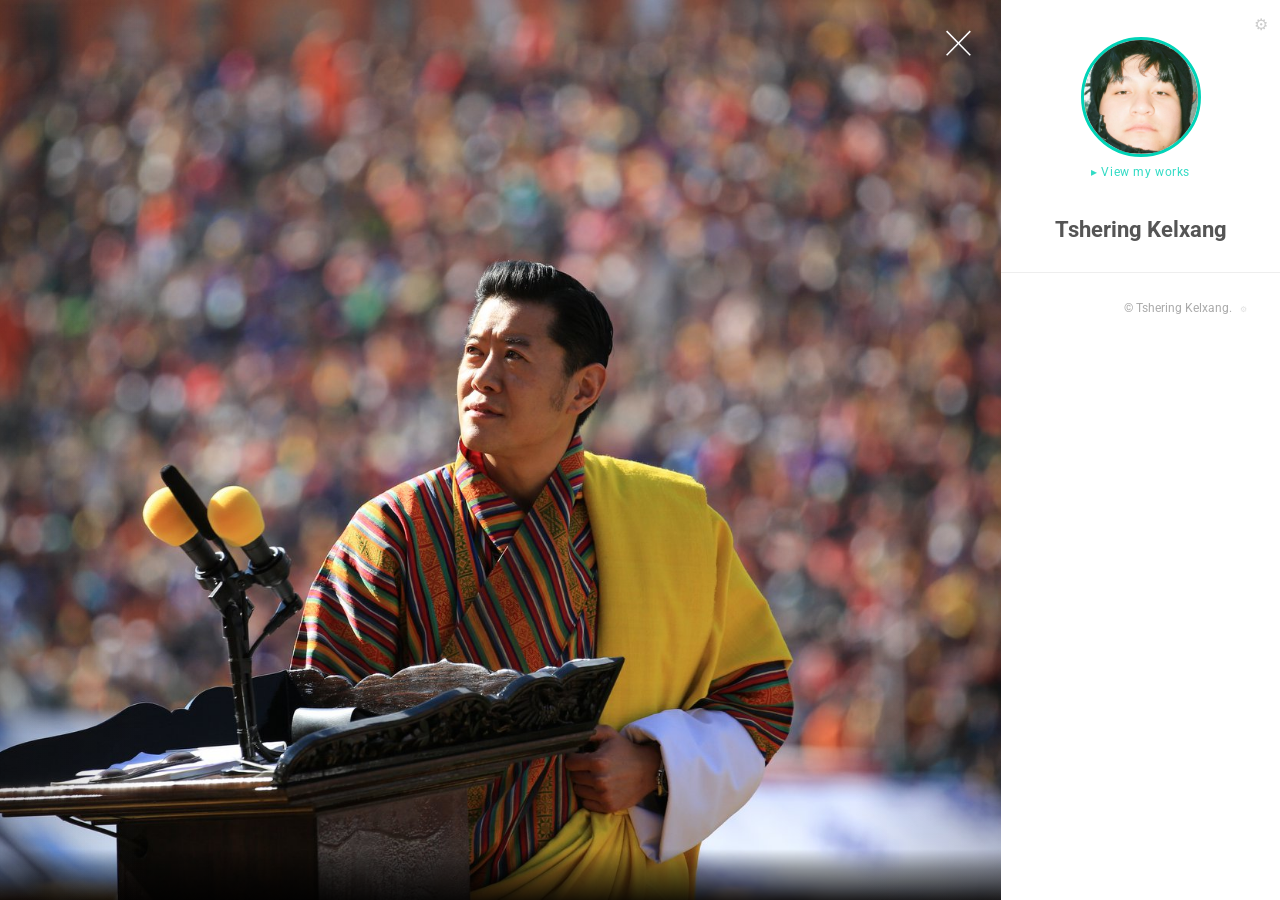
<file: index.html>
<!DOCTYPE HTML>
<!--
	Lens by HTML5 UP — Modified for Portfolio use
-->
<html>
	<head>
		<title>Tshering Kelxang — Portfolio</title>
		<meta charset="utf-8" />
		<meta name="viewport" content="width=device-width, initial-scale=1, user-scalable=no" />
		<meta name="description" content="Gamer. Videographer. Animation Rigger. Photographer. Graphic Designer. Portfolio by Tshering Kelxang" />
		<meta http-equiv="X-UA-Compatible" content="IE=edge" />

		<!-- Performance optimizations -->
		<link rel="preconnect" href="https://fonts.googleapis.com" crossorigin>
		<link rel="preconnect" href="https://fonts.gstatic.com" crossorigin>
		<link rel="dns-prefetch" href="https://fonts.googleapis.com">
		<link rel="dns-prefetch" href="https://fonts.gstatic.com">

		<!-- Critical CSS - load asynchronously with fallback -->
		<link rel="preload" href="assets/css/main.css" as="style" onload="this.onload=null;this.rel='stylesheet'">
		<noscript><link rel="stylesheet" href="assets/css/main.css" /></noscript>
		<noscript><link rel="stylesheet" href="assets/css/noscript.css" /></noscript>
		<style>
			/* ── Profile Panel ── */
			#profile-panel {
				padding: 2.5em 2.25em 1.5em;
				text-align: center;
				cursor: default;
			}

			#profile-photo-wrap {
				display: inline-block;
				margin-bottom: 1.25em;
				cursor: pointer;
				position: relative;
			}

			#profile-photo-wrap img {
				width: 120px;
				height: 120px;
				border-radius: 50%;
				object-fit: cover;
				border: 3px solid #00D3B7;
				display: block;
				transition: box-shadow 0.25s ease, transform 0.25s ease;
				will-change: transform;
			}

			#profile-photo-wrap:hover img {
				box-shadow: 0 0 0 5px rgba(0,211,183,0.3);
				transform: scale(1.04);
			}

			#profile-photo-wrap .click-hint {
				position: absolute;
				bottom: -2.2em;
				left: 50%;
				transform: translateX(-50%);
				font-size: 0.8em;
				color: #00D3B7;
				white-space: nowrap;
				letter-spacing: 0.05em;
				opacity: 0.8;
			}

			#profile-name {
				font-size: 1.5em;
				font-weight: 700;
				color: #555;
				margin: 1.6em 0 0.3em;
				line-height: 1.2;
			}

			#profile-bio {
				font-size: 0.85em;
				color: #aaa;
				line-height: 1.6;
				margin: 0;
			}

			/* ── Works Panel ── */
			#works-panel {
				display: none;
				flex-direction: column;
				height: 100%;
			}

			#works-header {
				display: flex;
				align-items: center;
				gap: 0.75em;
				padding: 1.5em 2.25em 1em;
				border-bottom: 1px solid #eee;
				flex-shrink: 0;
			}

			#works-back-btn {
				background: none;
				border: none;
				color: #00D3B7;
				cursor: pointer;
				font-size: 1em;
				padding: 0;
				display: flex;
				align-items: center;
				gap: 0.4em;
				transition: opacity 0.2s;
			}

			#works-back-btn:hover { opacity: 0.7; }

			#works-header h2 {
				font-size: 1em;
				font-weight: 700;
				color: #555;
				margin: 0;
			}

			#works-list {
				overflow-y: auto;
				flex: 1;
				padding: 0.75em 0;
			}

			.work-item {
				display: flex;
				align-items: center;
				gap: 0.85em;
				padding: 0.65em 2.25em;
				cursor: pointer;
				transition: background 0.2s ease;
				text-align: left;
				border: none;
				background: none;
				width: 100%;
			}

			.work-item:hover { background: rgba(0,211,183,0.07); }
			.work-item.active { background: rgba(0,211,183,0.13); }

			.work-item .work-thumb {
				width: 52px;
				height: 52px;
				border-radius: 6px;
				object-fit: cover;
				flex-shrink: 0;
				border: 2px solid transparent;
				transition: border-color 0.2s;
				content-visibility: auto;
			}

			.work-item.active .work-thumb,
			.work-item:hover .work-thumb {
				border-color: #00D3B7;
			}

			.work-item .work-meta { flex: 1; overflow: hidden; }

			.work-item .work-title {
				font-size: 0.9em;
				font-weight: 700;
				color: #555;
				white-space: nowrap;
				overflow: hidden;
				text-overflow: ellipsis;
				margin-bottom: 0.2em;
			}

			.work-item .work-tag {
				font-size: 0.72em;
				color: #00D3B7;
				text-transform: uppercase;
				letter-spacing: 0.06em;
			}

			/* ── Work Detail (replaces profile when a work is active) ── */
			#work-detail-panel {
				display: none;
				padding: 1.75em 2.25em;
				text-align: left;
			}

			#work-detail-panel.visible { display: block; }

			#detail-back-btn {
				background: none;
				border: none;
				color: #00D3B7;
				cursor: pointer;
				font-size: 0.85em;
				padding: 0 0 1em;
				display: flex;
				align-items: center;
				gap: 0.4em;
				transition: opacity 0.2s;
			}

			#detail-back-btn:hover { opacity: 0.7; }

			#detail-title {
				font-size: 1.3em;
				font-weight: 700;
				color: #555;
				margin-bottom: 0.4em;
			}

			#detail-tag {
				font-size: 0.75em;
				color: #00D3B7;
				text-transform: uppercase;
				letter-spacing: 0.08em;
				margin-bottom: 1em;
			}

			#detail-description {
				font-size: 0.875em;
				color: #888;
				line-height: 1.7;
				margin-bottom: 1.25em;
			}

			#detail-year {
				font-size: 0.78em;
				color: #bbb;
			}

			/* ── Section Headers in Works List ── */
			.works-section-header {
				padding: 0.9em 2.25em 0.4em;
				font-size: 0.7em;
				font-weight: 700;
				text-transform: uppercase;
				letter-spacing: 0.1em;
				color: #00D3B7;
				border-top: 1px solid #eee;
				margin-top: 0.4em;
				cursor: default;
				user-select: none;
			}

			.works-section-header:first-child {
				border-top: none;
				margin-top: 0;
			}

			/* ── Footer ── */
			#footer {
				padding: 1.5em 2.25em 1em;
				border-top: 1px solid #eee;
			}

			/* ── Viewer caption override ── */
			#viewer .slide .caption {
				padding-bottom: 1.5em;
				background-image: linear-gradient(to top, rgba(0,0,0,0.85), rgba(0,0,0,0.4) 60%, transparent);
			}

			#viewer .slide .caption h2 {
				font-size: 1.2em;
				margin-bottom: 0.4em;
				color: #fff;
				text-shadow: 0 1px 4px rgba(0,0,0,0.6);
			}

			#viewer .slide .caption p {
				font-size: 0.88em;
				margin: 0 0 0.4em;
				color: rgba(255,255,255,0.85);
				text-shadow: 0 1px 3px rgba(0,0,0,0.5);
				line-height: 1.6;
			}

			#viewer .slide .caption .caption-desc {
				display: block;
				font-size: 0.82em;
				color: rgba(255,255,255,0.7);
				margin-top: 0.35em;
				text-shadow: 0 1px 3px rgba(0,0,0,0.5);
				line-height: 1.6;
			}

			/* ── Mobile Responsiveness ── */
			@media screen and (max-width: 480px) {
				#main {
					left: 0 !important;
					right: 0 !important;
				}

				#profile-panel {
					padding: 1.75em 1em 1.25em;
				}

				#profile-photo-wrap img {
					width: 100px;
					height: 100px;
				}

				#profile-name {
					font-size: 1.3em;
					margin-top: 1.2em;
				}

				#profile-bio {
					font-size: 0.8em;
				}

				#works-header {
					padding: 1.25em 1em 0.75em;
				}

				.work-item {
					padding: 0.65em 1em;
				}

				.works-section-header {
					padding: 0.8em 1em 0.3em;
				}

				#work-detail-panel {
					padding: 1.5em 1em;
				}

				#footer {
					padding: 1.25em 1em 0.75em;
				}

				#viewer .slide .caption {
					padding: 0 1em 1.25em 1em;
				}
			}
		</style>
	</head>
	<body class="is-preload-0 is-preload-1 is-preload-2">

		<!-- Main -->
		<div id="main">

			<!-- Profile Panel (default view) -->
			<div id="profile-panel">
				<a href="admin.html" title="Admin" style="
					position:absolute;
					top:0.75em;
					right:0.75em;
					color:rgba(0,0,0,0.2);
					border:none;
					font-size:1.1em;
					text-decoration:none;
					transition:color 0.2s;
				" onmouseover="this.style.color='#00D3B7'" onmouseout="this.style.color='rgba(0,0,0,0.2)'">&#9881;</a>
				<div id="profile-photo-wrap" title="Click to view my works">
					<!-- Replace images/profile.jpg with your actual photo -->
					<img src="images/profile.jpg" alt="My Photo" id="profile-photo" width="120" height="120" fetchpriority="high" decoding="async" onerror="this.src='images/thumbs/01.jpg'" />
					<span class="click-hint">▸ View my works</span>
				</div>
				<h1 id="profile-name"></h1>
				<p id="profile-bio"></p>
			</div>

			<!-- Works Panel (shown after clicking profile photo) -->
			<div id="works-panel">
				<div id="works-header">
					<button id="works-back-btn" title="Back to profile">&#8592; Back</button>
					<h2>My Works</h2>
				</div>
				<div id="works-list">
					<!-- Populated by JS from the works data -->
				</div>
			</div>

			<!-- Work Detail Panel (shown in sidebar when a work is selected) -->
			<div id="work-detail-panel">
				<button id="detail-back-btn" title="Back to works list">&#8592; All Works</button>
				<div id="detail-tag"></div>
				<h2 id="detail-title"></h2>
				<p id="detail-description"></p>
				<p id="detail-year"></p>
			</div>

			<!-- Footer -->
			<footer id="footer">
				<ul class="copyright">
					<li>&copy; Tshering Kelxang.</li>
					<li><a href="admin.html" style="font-size:0.7em;opacity:0.35;border-bottom:none;color:inherit;" title="Admin">⚙</a></li>
				</ul>
			</footer>

		</div><!-- /main -->

		<!-- Hidden thumbnails section (still needed by main.js viewer engine) -->
		<section id="thumbnails" style="display:none;"></section>

		<!-- Scripts - async/defer for better performance -->
		<script src="assets/js/jquery.min.js" defer></script>
		<script src="assets/js/browser.min.js" defer></script>
		<script src="assets/js/breakpoints.min.js" defer></script>
		<script src="assets/js/portfolio.js" defer></script>

		<!-- Service Worker for caching (optional) -->
		<script>
			// Early fail-safe to remove preload classes on mobile if window.load is delayed
			(function() {
				var removePreload = function() {
					document.body.classList.remove('is-preload-0');
					setTimeout(function() { document.body.classList.remove('is-preload-1'); }, 100);
					setTimeout(function() { document.body.classList.remove('is-preload-2'); }, 200);
				};
				if (document.readyState === 'complete') {
					removePreload();
				} else {
					window.addEventListener('load', removePreload);
					// Fallback after 2.5 seconds regardless of load event
					setTimeout(removePreload, 2500);
				}
			})();

			if ('serviceWorker' in navigator) {
				window.addEventListener('load', function() {
					navigator.serviceWorker.register('sw.js').then(function(reg) {
						// Check for a new SW version on every page load
						reg.update();

						// When a new SW is found, tell it to activate immediately
						reg.addEventListener('updatefound', function() {
							var newWorker = reg.installing;
							if (!newWorker) return;
							newWorker.addEventListener('statechange', function() {
								if (newWorker.state === 'installed' && navigator.serviceWorker.controller) {
									newWorker.postMessage({ type: 'SKIP_WAITING' });
								}
							});
						});
					}).catch(function() {
						// Service worker registration failed, no problem - site still works
					});

					// When a new SW takes control, reload once to load fresh assets
					var refreshing = false;
					navigator.serviceWorker.addEventListener('controllerchange', function() {
						if (!refreshing) { refreshing = true; window.location.reload(); }
					});
				});
			}
		</script>

	</body>
</html>
</file>
<file: assets/css/noscript.css>
/*
	Lens by HTML5 UP
	html5up.net | @ajlkn
	Free for personal and commercial use under the CCA 3.0 license (html5up.net/license)
*/

/* Main */

	#main {
		opacity: 1 !important;
		right: 0 !important;
	}

	body:before {
		content: 'Javascript is disabled :(';
		display: block;
		position: absolute;
		top: 50%;
		width: calc(100% - 22.5em * 0.333333333);
		height: 4em;
		margin-top: -2em;
		color: #282828;
		cursor: default;
		font-size: 3em;
		line-height: 4em;
		text-align: center;
		white-space: nowrap;
		left: 0;
	}
</file>
<file: assets/css/main.css>
@import url(fontawesome-all.min.css);
@import url("https://fonts.googleapis.com/css?family=Roboto:400,700");

/*
	Lens by HTML5 UP
	html5up.net | @ajlkn
	Free for personal and commercial use under the CCA 3.0 license (html5up.net/license)
*/

html, body, div, span, applet, object,
iframe, h1, h2, h3, h4, h5, h6, p, blockquote,
pre, a, abbr, acronym, address, big, cite,
code, del, dfn, em, img, ins, kbd, q, s, samp,
small, strike, strong, sub, sup, tt, var, b,
u, i, center, dl, dt, dd, ol, ul, li, fieldset,
form, label, legend, table, caption, tbody,
tfoot, thead, tr, th, td, article, aside,
canvas, details, embed, figure, figcaption,
footer, header, hgroup, menu, nav, output, ruby,
section, summary, time, mark, audio, video {
	margin: 0;
	padding: 0;
	border: 0;
	font-size: 100%;
	font: inherit;
	vertical-align: baseline;}

article, aside, details, figcaption, figure,
footer, header, hgroup, menu, nav, section {
	display: block;}

body {
	line-height: 1;
}

ol, ul {
	list-style: none;
}

blockquote, q {
	quotes: none;
}

	blockquote:before, blockquote:after, q:before, q:after {
		content: '';
		content: none;
	}

table {
	border-collapse: collapse;
	border-spacing: 0;
}

body {
	-webkit-text-size-adjust: none;
}

mark {
	background-color: transparent;
	color: inherit;
}

input::-moz-focus-inner {
	border: 0;
	padding: 0;
}

input, select, textarea {
	-moz-appearance: none;
	-webkit-appearance: none;
	-ms-appearance: none;
	appearance: none;
}

/* Basic */

	/*
			@-ms-viewport {
				width: device-width;
			}
		*/

	@media screen and (max-width: 480px) {

		html, body {
			min-width: 320px;
		}

	}

	body.is-preload-0 *, body.is-preload-0 *:before, body.is-preload-0 *:after {
		-moz-animation: none !important;
		-webkit-animation: none !important;
		-ms-animation: none !important;
		animation: none !important;
		-moz-transition: none !important;
		-webkit-transition: none !important;
		-ms-transition: none !important;
		transition: none !important;
	}

	html {
		box-sizing: border-box;
	}

	*, *:before, *:after {
		box-sizing: inherit;
	}

	html, body {
		background-color: #101010;
		overflow: hidden;
	}

/* Type */

	html {
		font-size: 16pt;
	}

		@media screen and (max-width: 1680px) {

			html {
				font-size: 12pt;
			}

		}

		@media screen and (max-width: 1280px) {

			html {
				font-size: 11pt;
			}

		}

	body {
		background-color: #fff;
		color: #aaa;
	}

	body, input, select, textarea {
		font-family: "Roboto", Helvetica, sans-serif;
		font-weight: 400;
		line-height: 1.65;
		font-size: 1em;
		color: #aaa;
	}

	a {
		-moz-transition: color 0.25s ease, border-bottom-color 0.25s ease;
		-webkit-transition: color 0.25s ease, border-bottom-color 0.25s ease;
		-ms-transition: color 0.25s ease, border-bottom-color 0.25s ease;
		transition: color 0.25s ease, border-bottom-color 0.25s ease;
		border-bottom: dotted 1px;
		color: inherit;
		text-decoration: none;
	}

		a:hover {
			border-bottom-color: transparent;
			color: #00D3B7;
		}

	strong, b {
		font-weight: 400;
		color: #555;
	}

	em, i {
		font-style: italic;
	}

	p {
		margin: 0 0 1.25em 0;
	}

	h1, h2, h3, h4, h5, h6 {
		font-weight: 400;
		line-height: 1.25;
		margin: 0 0 0.5em 0;
		color: #555;
	}

		h1 a, h2 a, h3 a, h4 a, h5 a, h6 a {
			color: inherit;
			text-decoration: none;
		}

	h2 {
		font-size: 1.25em;
	}

	h3 {
		font-size: 1em;
	}

	h4 {
		font-size: 0.9em;
	}

	h5 {
		font-size: 0.8em;
	}

	h6 {
		font-size: 0.7em;
	}

	sub {
		font-size: 0.8em;
		position: relative;
		top: 0.5em;
	}

	sup {
		font-size: 0.8em;
		position: relative;
		top: -0.5em;
	}

	blockquote {
		border-left: solid 4px #ccc;
		font-style: italic;
		margin: 0 0 1.25em 0;
		padding: 0.3125em 0 0.3125em 1.25em;
	}

	code {
		border-radius: 4px;
		border: solid 1px;
		font-family: "Courier New", monospace;
		font-size: 0.9em;
		margin: 0 0.25em;
		padding: 0.25em 0.65em;
		border-color: #ccc;
	}

	pre {
		-webkit-overflow-scrolling: touch;
		font-family: "Courier New", monospace;
		font-size: 0.9em;
		margin: 0 0 1.25em 0;
	}

		pre code {
			display: block;
			padding: 1em 1.5em;
			overflow-x: auto;
		}

	hr {
		border: 0;
		border-bottom: solid 1px #ccc;
		margin: 1.25em 0;
	}

		hr.major {
			margin: 1.875em 0;
		}

	.align-left {
		text-align: left;
	}

	.align-center {
		text-align: center;
	}

	.align-right {
		text-align: right;
	}

/* Button */

	input[type="submit"],
	input[type="reset"],
	input[type="button"],
	button,
	.button {
		-moz-appearance: none;
		-webkit-appearance: none;
		-ms-appearance: none;
		appearance: none;
		-moz-transition: background-color 0.25s ease-in-out, border-color 0.25s ease-in-out, color 0.25s ease-in-out;
		-webkit-transition: background-color 0.25s ease-in-out, border-color 0.25s ease-in-out, color 0.25s ease-in-out;
		-ms-transition: background-color 0.25s ease-in-out, border-color 0.25s ease-in-out, color 0.25s ease-in-out;
		transition: background-color 0.25s ease-in-out, border-color 0.25s ease-in-out, color 0.25s ease-in-out;
		background-color: transparent;
		border-radius: 4px;
		border: solid 1px #ccc;
		color: #555;
		cursor: pointer;
		display: inline-block;
		line-height: 1;
		padding: 0.75em 1.5em;
		text-align: center;
		text-decoration: none;
		white-space: nowrap;
	}

		input[type="submit"]:hover,
		input[type="reset"]:hover,
		input[type="button"]:hover,
		button:hover,
		.button:hover {
			border-color: #00D3B7;
			color: #00D3B7;
		}

			input[type="submit"]:hover:active,
			input[type="reset"]:hover:active,
			input[type="button"]:hover:active,
			button:hover:active,
			.button:hover:active {
				background-color: rgba(0, 211, 183, 0.15);
			}

		input[type="submit"].icon,
		input[type="reset"].icon,
		input[type="button"].icon,
		button.icon,
		.button.icon {
			padding-left: 1.35em;
		}

			input[type="submit"].icon:before,
			input[type="reset"].icon:before,
			input[type="button"].icon:before,
			button.icon:before,
			.button.icon:before {
				margin-right: 0.5em;
			}

		input[type="submit"].fit,
		input[type="reset"].fit,
		input[type="button"].fit,
		button.fit,
		.button.fit {
			width: 100%;
		}

		input[type="submit"].small,
		input[type="reset"].small,
		input[type="button"].small,
		button.small,
		.button.small {
			font-size: 0.8em;
		}

		input[type="submit"].large,
		input[type="reset"].large,
		input[type="button"].large,
		button.large,
		.button.large {
			font-size: 1.35em;
		}

		input[type="submit"].disabled, input[type="submit"]:disabled,
		input[type="reset"].disabled,
		input[type="reset"]:disabled,
		input[type="button"].disabled,
		input[type="button"]:disabled,
		button.disabled,
		button:disabled,
		.button.disabled,
		.button:disabled {
			pointer-events: none;
			opacity: 0.25;
		}

/* Form */

	form {
		margin: 0 0 1.25em 0;
	}

	label {
		color: #555;
		display: block;
		font-size: 0.9em;
		font-weight: 400;
		margin: 0 0 0.625em 0;
	}

	input[type="text"],
	input[type="password"],
	input[type="email"],
	select,
	textarea {
		-moz-appearance: none;
		-webkit-appearance: none;
		-ms-appearance: none;
		appearance: none;
		background-color: transparent;
		border-radius: 4px;
		border: solid 1px #ccc;
		color: inherit;
		display: block;
		outline: 0;
		padding: 0 0.75em;
		text-decoration: none;
		width: 100%;
	}

		input[type="text"]:invalid,
		input[type="password"]:invalid,
		input[type="email"]:invalid,
		select:invalid,
		textarea:invalid {
			box-shadow: none;
		}

		input[type="text"]:focus,
		input[type="password"]:focus,
		input[type="email"]:focus,
		select:focus,
		textarea:focus {
			border-color: #00D3B7;
		}

	select {
		background-image: url("data:image/svg+xml;charset=utf8,%3Csvg xmlns='http://www.w3.org/2000/svg' width='40' height='40' preserveAspectRatio='none' viewBox='0 0 40 40'%3E%3Cpath d='M9.4,12.3l10.4,10.4l10.4-10.4c0.2-0.2,0.5-0.4,0.9-0.4c0.3,0,0.6,0.1,0.9,0.4l3.3,3.3c0.2,0.2,0.4,0.5,0.4,0.9 c0,0.4-0.1,0.6-0.4,0.9L20.7,31.9c-0.2,0.2-0.5,0.4-0.9,0.4c-0.3,0-0.6-0.1-0.9-0.4L4.3,17.3c-0.2-0.2-0.4-0.5-0.4-0.9 c0-0.4,0.1-0.6,0.4-0.9l3.3-3.3c0.2-0.2,0.5-0.4,0.9-0.4S9.1,12.1,9.4,12.3z' fill='%23ccc' /%3E%3C/svg%3E");
		background-size: 1.25rem;
		background-repeat: no-repeat;
		background-position: calc(100% - 1rem) center;
		height: 2.75em;
		padding-right: 2.75em;
		text-overflow: ellipsis;
	}

		select option {
			color: #555;
			background: #fff;
		}

		select:focus::-ms-value {
			background-color: transparent;
		}

		select::-ms-expand {
			display: none;
		}

	.select-wrapper {
		text-decoration: none;
		display: block;
		position: relative;
	}

		.select-wrapper:before {
			-moz-osx-font-smoothing: grayscale;
			-webkit-font-smoothing: antialiased;
			display: inline-block;
			font-style: normal;
			font-variant: normal;
			text-rendering: auto;
			line-height: 1;
			text-transform: none !important;
			font-family: 'Font Awesome 5 Free';
			font-weight: 900;
		}

		.select-wrapper:before {
			color: #ccc;
			content: '\f107';
			display: block;
			height: 2.75em;
			line-height: 2.75em;
			pointer-events: none;
			position: absolute;
			right: 0;
			text-align: center;
			top: 0;
			width: 2.75em;
		}

		.select-wrapper select::-ms-expand {
			display: none;
		}

	input[type="text"],
	input[type="password"],
	input[type="email"],
	select {
		height: 2.75em;
	}

	textarea {
		padding: 0.75em 1em;
	}

	input[type="checkbox"],
	input[type="radio"] {
		-moz-appearance: none;
		-webkit-appearance: none;
		-ms-appearance: none;
		appearance: none;
		display: block;
		float: left;
		margin-right: -2em;
		opacity: 0;
		width: 1em;
		z-index: -1;
	}

		input[type="checkbox"] + label,
		input[type="radio"] + label {
			text-decoration: none;
			color: #aaa;
			cursor: pointer;
			display: inline-block;
			font-size: 1em;
			font-weight: 400;
			margin: 0;
			padding-left: 2.4em;
			padding-right: 0.75em;
			position: relative;
		}

			input[type="checkbox"] + label:before,
			input[type="radio"] + label:before {
				-moz-osx-font-smoothing: grayscale;
				-webkit-font-smoothing: antialiased;
				display: inline-block;
				font-style: normal;
				font-variant: normal;
				text-rendering: auto;
				line-height: 1;
				text-transform: none !important;
				font-family: 'Font Awesome 5 Free';
				font-weight: 900;
			}

			input[type="checkbox"] + label:before,
			input[type="radio"] + label:before {
				background: transparent;
				border-radius: 4px;
				border: solid 1px #ccc;
				content: '';
				display: inline-block;
				font-size: 0.8em;
				height: 2.0625em;
				left: 0;
				line-height: 2.0625em;
				position: absolute;
				text-align: center;
				top: 0;
				width: 2.0625em;
			}

		input[type="checkbox"]:checked + label:before,
		input[type="radio"]:checked + label:before {
			background-color: #555;
			border-color: #555;
			color: #fff;
			content: '\f00c';
		}

		input[type="checkbox"]:focus + label:before,
		input[type="radio"]:focus + label:before {
			border-color: #00D3B7;
		}

	input[type="checkbox"] + label:before {
		border-radius: 4px;
	}

	input[type="radio"] + label:before {
		border-radius: 100%;
	}

	::-webkit-input-placeholder {
		opacity: 1.0;
		color: #ccc !important;
	}

	:-moz-placeholder {
		opacity: 1.0;
		color: #ccc !important;
	}

	::-moz-placeholder {
		opacity: 1.0;
		color: #ccc !important;
	}

	:-ms-input-placeholder {
		opacity: 1.0;
		color: #ccc !important;
	}

	.field {
		margin: 0 0 1.25em 0;
	}

/* Icon */

	.icon {
		text-decoration: none;
		border-bottom: none;
		position: relative;
	}

		.icon:before {
			-moz-osx-font-smoothing: grayscale;
			-webkit-font-smoothing: antialiased;
			display: inline-block;
			font-style: normal;
			font-variant: normal;
			text-rendering: auto;
			line-height: 1;
			text-transform: none !important;
			font-family: 'Font Awesome 5 Free';
			font-weight: 400;
		}

		.icon > .label {
			display: none;
		}

		.icon:before {
			line-height: inherit;
		}

		.icon.solid:before {
			font-weight: 900;
		}

		.icon.brands:before {
			font-family: 'Font Awesome 5 Brands';
		}

/* List */

	ol {
		list-style: decimal;
		margin: 0 0 1.25em 0;
		padding-left: 1.25em;
	}

		ol li {
			padding-left: 0.25em;
		}

	ul {
		list-style: disc;
		margin: 0 0 1.25em 0;
		padding-left: 1em;
	}

		ul li {
			padding-left: 0.5em;
		}

		ul.alt {
			list-style: none;
			padding-left: 0;
		}

			ul.alt li {
				border-top: solid 1px #ccc;
				padding: 0.5em 0;
			}

				ul.alt li:first-child {
					border-top: 0;
					padding-top: 0;
				}

	dl {
		margin: 0 0 1.25em 0;
	}

		dl dt {
			display: block;
			font-weight: 400;
			margin: 0 0 0.625em 0;
		}

		dl dd {
			margin-left: 1.25em;
		}

/* Actions */

	ul.actions {
		display: -moz-flex;
		display: -webkit-flex;
		display: -ms-flex;
		display: flex;
		cursor: default;
		list-style: none;
		margin-left: -0.625em;
		padding-left: 0;
	}

		ul.actions li {
			padding: 0 0 0 0.625em;
			vertical-align: middle;
		}

		ul.actions.special {
			-moz-justify-content: center;
			-webkit-justify-content: center;
			-ms-justify-content: center;
			justify-content: center;
			width: 100%;
			margin-left: 0;
		}

			ul.actions.special li:first-child {
				padding-left: 0;
			}

		ul.actions.stacked {
			-moz-flex-direction: column;
			-webkit-flex-direction: column;
			-ms-flex-direction: column;
			flex-direction: column;
			margin-left: 0;
		}

			ul.actions.stacked li {
				padding: 0.8125em 0 0 0;
			}

				ul.actions.stacked li:first-child {
					padding-top: 0;
				}

		ul.actions.fit {
			width: calc(100% + 0.625em);
		}

			ul.actions.fit li {
				-moz-flex-grow: 1;
				-webkit-flex-grow: 1;
				-ms-flex-grow: 1;
				flex-grow: 1;
				-moz-flex-shrink: 1;
				-webkit-flex-shrink: 1;
				-ms-flex-shrink: 1;
				flex-shrink: 1;
				width: 100%;
			}

				ul.actions.fit li > * {
					width: 100%;
				}

			ul.actions.fit.stacked {
				width: 100%;
			}

		@media screen and (max-width: 480px) {

			ul.actions:not(.fixed) {
				-moz-flex-direction: column;
				-webkit-flex-direction: column;
				-ms-flex-direction: column;
				flex-direction: column;
				margin-left: 0;
				width: 100% !important;
			}

				ul.actions:not(.fixed) li {
					-moz-flex-grow: 1;
					-webkit-flex-grow: 1;
					-ms-flex-grow: 1;
					flex-grow: 1;
					-moz-flex-shrink: 1;
					-webkit-flex-shrink: 1;
					-ms-flex-shrink: 1;
					flex-shrink: 1;
					padding: 0.625em 0 0 0;
					text-align: center;
					width: 100%;
				}

					ul.actions:not(.fixed) li > * {
						width: 100%;
					}

					ul.actions:not(.fixed) li:first-child {
						padding-top: 0;
					}

					ul.actions:not(.fixed) li input[type="submit"],
					ul.actions:not(.fixed) li input[type="reset"],
					ul.actions:not(.fixed) li input[type="button"],
					ul.actions:not(.fixed) li button,
					ul.actions:not(.fixed) li .button {
						width: 100%;
					}

						ul.actions:not(.fixed) li input[type="submit"].icon:before,
						ul.actions:not(.fixed) li input[type="reset"].icon:before,
						ul.actions:not(.fixed) li input[type="button"].icon:before,
						ul.actions:not(.fixed) li button.icon:before,
						ul.actions:not(.fixed) li .button.icon:before {
							margin-left: -0.5rem;
						}

		}

/* Icons */

	ul.icons {
		cursor: default;
		list-style: none;
		padding-left: 0;
	}

		ul.icons li {
			display: inline-block;
			padding: 0 1em 0 0;
		}

			ul.icons li:last-child {
				padding-right: 0;
			}

			ul.icons li .icon:before {
				font-size: 1.5rem;
			}

/* Main */

	#main {
		-moz-transition: opacity 0.75s ease, right 0.75s ease, left 0.75s ease, visibility 0.75s;
		-webkit-transition: opacity 0.75s ease, right 0.75s ease, left 0.75s ease, visibility 0.75s;
		-ms-transition: opacity 0.75s ease, right 0.75s ease, left 0.75s ease, visibility 0.75s;
		transition: opacity 0.75s ease, right 0.75s ease, left 0.75s ease, visibility 0.75s;
		-webkit-overflow-scrolling: touch;
		position: fixed;
		top: 0;
		width: 22.5em;
		height: 100%;
		background: #fff;
		outline: 0;
		overflow-x: hidden;
		overflow-y: auto;
		text-align: right;
		visibility: visible;
		z-index: 10000;
		right: 0;
	}

		#main .toggle {
			-webkit-tap-highlight-color: rgba(0, 0, 0, 0);
			position: absolute;
			top: 0;
			width: 4em;
			height: 4em;
			background-image: url("images/close-small-alt.svg");
			background-repeat: no-repeat;
			background-size: 32px 32px;
			cursor: pointer;
			display: none;
			z-index: 1;
			background-position: 0.5em 0.5em;
			left: 0;
		}

		body.fullscreen #main {
			visibility: hidden;
			right: -22.5em;
		}

		body.is-preload-1 #main {
			opacity: 0;
			right: -2em;
		}

		@media screen and (max-width: 1280px) {

			#main {
				width: 19em;
			}

				body.fullscreen #main {
					right: -19em;
				}

		}

		@media screen and (max-width: 980px) {

			#main {
				background: rgba(255, 255, 255, 0.925);
			}

				#main .toggle {
					display: block;
				}

		}

		@media screen and (max-width: 480px) {

			#main {
				-moz-transition: opacity 0.5s ease, visibility 0.5s;
				-webkit-transition: opacity 0.5s ease, visibility 0.5s;
				-ms-transition: opacity 0.5s ease, visibility 0.5s;
				transition: opacity 0.5s ease, visibility 0.5s;
				width: 100%;
				background: #fff;
				text-align: center;
			}

				body.is-preload-1 #main {
					left: auto !important;
					right: auto !important;
				}

				body.fullscreen #main {
					left: auto !important;
					right: auto !important;
					opacity: 0;
				}

				#main .toggle {
					display: none;
				}

		}

/* Header */

	#header {
		padding: 3em 2.25em 1.75em 2.25em ;
	}

		#header h1 {
			font-size: 2.25em;
			font-weight: 700;
		}

/* Footer */

	#footer {
		padding: 2.25em 2.25em 1em 2.25em ;
	}

		#footer .copyright {
			list-style: none;
			padding: 0;
		}

			#footer .copyright li {
				display: inline-block;
				font-size: 0.8em;
				margin-left: 0.35em;
				padding: 0;
			}

				#footer .copyright li:first-child {
					margin-left: 0;
				}

/* Thumbnails */

	#thumbnails {
		display: -moz-flex;
		display: -webkit-flex;
		display: -ms-flex;
		display: flex;
		-moz-flex-wrap: wrap;
		-webkit-flex-wrap: wrap;
		-ms-flex-wrap: wrap;
		flex-wrap: wrap;
		padding: 0 0.75em;
	}

		#thumbnails article {
			position: relative;
			width: 50%;
			background: #101010;
			outline: 0;
		}

			#thumbnails article .thumbnail {
				-webkit-tap-highlight-color: rgba(0, 0, 0, 0);
				display: block;
				position: relative;
				border: 0;
				outline: 0;
			}

				#thumbnails article .thumbnail img {
					display: block;
					width: 100%;
				}

				#thumbnails article .thumbnail:before {
					pointer-events: none;
					-moz-transition: opacity 0.25s ease;
					-webkit-transition: opacity 0.25s ease;
					-ms-transition: opacity 0.25s ease;
					transition: opacity 0.25s ease;
					content: '';
					position: absolute;
					left: 0;
					top: 0;
					width: 100%;
					height: 100%;
					box-shadow: inset 0 0 0 2px #00D3B7, inset 0 0 0px 3px rgba(0, 0, 0, 0.15);
					opacity: 0;
					z-index: 1;
				}

				#thumbnails article .thumbnail:focus:before {
					opacity: 0.5;
				}

			#thumbnails article h2, #thumbnails article p {
				display: none;
			}

			#thumbnails article.active .thumbnail:before {
				opacity: 1;
			}

		@media screen and (max-width: 480px) {

			#thumbnails article .thumbnail:before {
				display: none;
			}

		}

/* Viewer */

	@-moz-keyframes spinner {
		0% {
			-moz-transform: rotate(0deg);
			-webkit-transform: rotate(0deg);
			-ms-transform: rotate(0deg);
			transform: rotate(0deg);
		}

		100% {
			-moz-transform: rotate(360deg);
			-webkit-transform: rotate(360deg);
			-ms-transform: rotate(360deg);
			transform: rotate(360deg);
		}
	}

	@-webkit-keyframes spinner {
		0% {
			-moz-transform: rotate(0deg);
			-webkit-transform: rotate(0deg);
			-ms-transform: rotate(0deg);
			transform: rotate(0deg);
		}

		100% {
			-moz-transform: rotate(360deg);
			-webkit-transform: rotate(360deg);
			-ms-transform: rotate(360deg);
			transform: rotate(360deg);
		}
	}

	@-ms-keyframes spinner {
		0% {
			-moz-transform: rotate(0deg);
			-webkit-transform: rotate(0deg);
			-ms-transform: rotate(0deg);
			transform: rotate(0deg);
		}

		100% {
			-moz-transform: rotate(360deg);
			-webkit-transform: rotate(360deg);
			-ms-transform: rotate(360deg);
			transform: rotate(360deg);
		}
	}

	@keyframes spinner {
		0% {
			-moz-transform: rotate(0deg);
			-webkit-transform: rotate(0deg);
			-ms-transform: rotate(0deg);
			transform: rotate(0deg);
		}

		100% {
			-moz-transform: rotate(360deg);
			-webkit-transform: rotate(360deg);
			-ms-transform: rotate(360deg);
			transform: rotate(360deg);
		}
	}

	#viewer {
		-moz-transition: opacity 0.75s ease, width 0.75s ease;
		-webkit-transition: opacity 0.75s ease, width 0.75s ease;
		-ms-transition: opacity 0.75s ease, width 0.75s ease;
		transition: opacity 0.75s ease, width 0.75s ease;
		position: absolute;
		top: 0;
		width: calc(100% - 22.5em);
		height: 100%;
		left: 0;
	}

		#viewer .inner {
			pointer-events: none;
			position: absolute;
			top: 0;
			left: 0;
			width: 100%;
			height: 100%;
			z-index: 2;
		}

			#viewer .inner > * {
				pointer-events: auto;
			}

			#viewer .inner:before {
				background-image: -moz-linear-gradient(left, rgba(16,16,16,0.2), rgba(16,16,16,0) 10em, rgba(16,16,16,0)), -moz-linear-gradient(right, rgba(16,16,16,0.2), rgba(16,16,16,0) 10em, rgba(16,16,16,0));
				background-image: -webkit-linear-gradient(left, rgba(16,16,16,0.2), rgba(16,16,16,0) 10em, rgba(16,16,16,0)), -webkit-linear-gradient(right, rgba(16,16,16,0.2), rgba(16,16,16,0) 10em, rgba(16,16,16,0));
				background-image: -ms-linear-gradient(left, rgba(16,16,16,0.2), rgba(16,16,16,0) 10em, rgba(16,16,16,0)), -ms-linear-gradient(right, rgba(16,16,16,0.2), rgba(16,16,16,0) 10em, rgba(16,16,16,0));
				background-image: linear-gradient(left, rgba(16,16,16,0.2), rgba(16,16,16,0) 10em, rgba(16,16,16,0)), linear-gradient(right, rgba(16,16,16,0.2), rgba(16,16,16,0) 10em, rgba(16,16,16,0));
				content: '';
				display: block;
				position: absolute;
				top: 0;
				left: 0;
				width: 100%;
				height: 100%;
			}

			#viewer .inner .toggle {
				-webkit-tap-highlight-color: rgba(0, 0, 0, 0);
				position: absolute;
				top: 0;
				width: 4em;
				height: 4em;
				background-image: url("images/close.svg");
				background-repeat: no-repeat;
				background-size: 64px 64px;
				cursor: pointer;
				z-index: 1;
				right: 0;
				background-position: calc(100% - 0.75em) 0.75em;
			}

			#viewer .inner .nav-next,
			#viewer .inner .nav-previous {
				-webkit-tap-highlight-color: rgba(0, 0, 0, 0);
				position: absolute;
				top: 50%;
				width: 6em;
				height: 6em;
				margin-top: -3em;
				background-image: url("images/arrow.svg");
				background-position: center;
				background-repeat: no-repeat;
				background-size: contain;
				cursor: pointer;
			}

			#viewer .inner .nav-previous {
				-moz-transform: scaleX(-1);
				-webkit-transform: scaleX(-1);
				-ms-transform: scaleX(-1);
				transform: scaleX(-1);
				left: 0;
			}

			#viewer .inner .nav-next {
				right: 0;
			}

		#viewer .slide {
			-moz-transition: opacity 0.5s ease-in-out;
			-webkit-transition: opacity 0.5s ease-in-out;
			-ms-transition: opacity 0.5s ease-in-out;
			transition: opacity 0.5s ease-in-out;
			position: absolute;
			top: 0;
			left: 0;
			width: 100%;
			height: 100%;
			opacity: 1;
			z-index: 1;
		}

			#viewer .slide .caption {
				background-image: -moz-linear-gradient(bottom, rgba(16,16,16,0.75), rgba(16,16,16,0.25) 80%, rgba(16,16,16,0));
				background-image: -webkit-linear-gradient(bottom, rgba(16,16,16,0.75), rgba(16,16,16,0.25) 80%, rgba(16,16,16,0));
				background-image: -ms-linear-gradient(bottom, rgba(16,16,16,0.75), rgba(16,16,16,0.25) 80%, rgba(16,16,16,0));
				background-image: linear-gradient(bottom, rgba(16,16,16,0.75), rgba(16,16,16,0.25) 80%, rgba(16,16,16,0));
				padding: 2em 2em 0.75em 2em ;
				position: absolute;
				bottom: 0;
				left: 0;
				width: 100%;
				color: rgba(255, 255, 255, 0.5);
				z-index: 1;
			}

				#viewer .slide .caption h2, #viewer .slide .caption h3, #viewer .slide .caption h4, #viewer .slide .caption h5, #viewer .slide .caption h6 {
					color: #fff;
				}

			#viewer .slide .image {
				-moz-transition: opacity 0.5s ease-in-out;
				-webkit-transition: opacity 0.5s ease-in-out;
				-ms-transition: opacity 0.5s ease-in-out;
				transition: opacity 0.5s ease-in-out;
				position: absolute;
				top: 0;
				left: 0;
				width: 100%;
				height: 100%;
				background-repeat: no-repeat;
				background-size: cover;
				background-color: #101010;
				opacity: 0;
			}

			#viewer .slide:before {
				-moz-animation: spinner 1s linear infinite;
				-webkit-animation: spinner 1s linear infinite;
				-ms-animation: spinner 1s linear infinite;
				animation: spinner 1s linear infinite;
				-moz-transition: opacity 0.5s ease-in-out;
				-webkit-transition: opacity 0.5s ease-in-out;
				-ms-transition: opacity 0.5s ease-in-out;
				transition: opacity 0.5s ease-in-out;
				content: '';
				display: block;
				position: absolute;
				top: 50%;
				left: 50%;
				width: 3em;
				height: 3em;
				background-image: url("images/spinner.svg");
				background-position: center;
				background-repeat: no-repeat;
				background-size: contain;
				margin: -1.5em 0 0 -1.5em;
				opacity: 0;
			}

			#viewer .slide.loading:before {
				opacity: 1;
			}

			#viewer .slide.active .image {
				opacity: 1;
			}

		body.fullscreen #viewer {
			width: 100%;
		}

			body.fullscreen #viewer .inner .toggle {
				background-image: url("images/open.svg");
			}

		body.is-preload-1 #viewer {
			opacity: 0;
		}

		body.is-preload-2 #viewer .slide {
			opacity: 0;
		}

		@media screen and (max-width: 1280px) {

			#viewer {
				width: calc(100% - 19em);
			}

		}

		@media screen and (max-width: 980px) {

			#viewer {
				width: 100%;
			}

				#viewer .inner .toggle {
					-moz-transition: opacity 0.75s ease;
					-webkit-transition: opacity 0.75s ease;
					-ms-transition: opacity 0.75s ease;
					transition: opacity 0.75s ease;
					background-image: url("images/open.svg");
					opacity: 0;
					right: 0;
				}

				body.fullscreen #viewer .inner .toggle {
					opacity: 1;
				}

		}

		@media screen and (max-width: 736px) {

			#viewer .inner .toggle {
				background-size: 32px 32px;
			}

			#viewer .inner .nav-next,
			#viewer .inner .nav-previous {
				background-image: url("images/arrow-small.svg");
				background-size: 32px 32px;
			}

			body.fullscreen #viewer .inner .toggle {
				background-image: url("images/open-small.svg");
			}

		}

		@media screen and (max-width: 480px) {

			#viewer {
				-moz-transition: opacity 0.5s ease;
				-webkit-transition: opacity 0.5s ease;
				-ms-transition: opacity 0.5s ease;
				transition: opacity 0.5s ease;
				-moz-transition-delay: 0s;
				-webkit-transition-delay: 0s;
				-ms-transition-delay: 0s;
				transition-delay: 0s;
				opacity: 0;
			}

				#viewer .inner .toggle {
					background-image: url("images/close-small.svg") !important;
					background-size: 32px 32px;
				}

				body.fullscreen #viewer {
					-moz-transition-delay: 0.5s;
					-webkit-transition-delay: 0.5s;
					-ms-transition-delay: 0.5s;
					transition-delay: 0.5s;
					opacity: 1;
				}

		}
</file>
